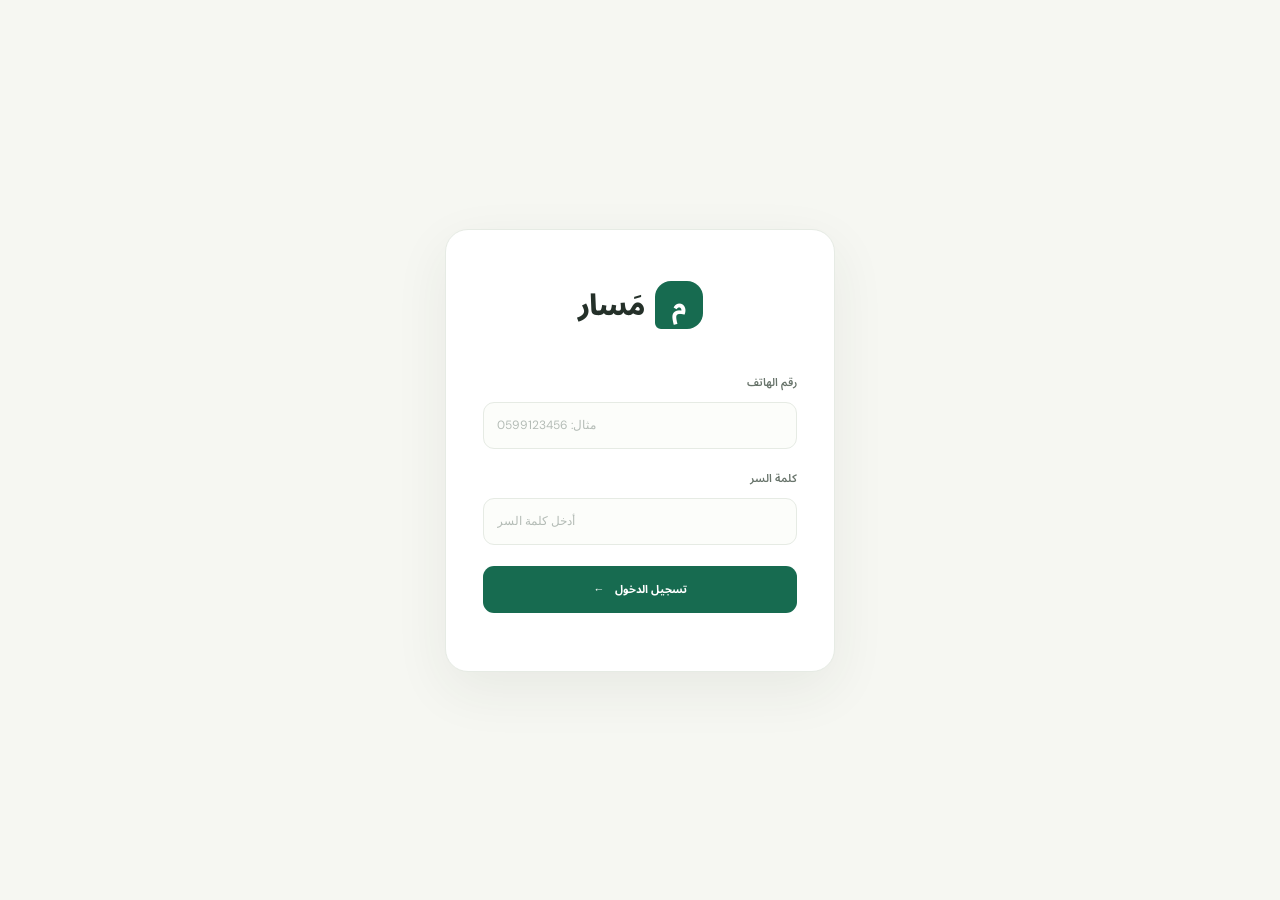
<file: frontend/index.html>
<!doctype html>
<html lang="ar" dir="rtl">
  <head>
    <meta charset="utf-8" />
    <meta name="viewport" content="width=device-width, initial-scale=1" />
    <meta name="theme-color" content="#f6f7f2" />
    <title>مسار | تسجيل الدخول</title>
    <link rel="icon" type="image/svg+xml" href="./favicon.svg" />
    <link rel="preconnect" href="https://fonts.googleapis.com" />
    <link rel="preconnect" href="https://fonts.gstatic.com" crossorigin />
    <link href="https://fonts.googleapis.com/css2?family=DM+Sans:wght@400;500;600;700&family=Noto+Sans+Arabic:wght@400;500;600;700;800&display=swap" rel="stylesheet" />
    <link rel="stylesheet" href="./login.css" />
  </head>
  <body class="login-page">
    <main class="login-card">
      <div class="login-brand" aria-label="مسار">
        <span class="brand-mark">م</span>
        <span>مَسار</span>
      </div>
      <form id="login-form" class="login-form">
        <label class="login-field">
          <span>رقم الهاتف</span>
          <input name="phone_number" type="tel" autocomplete="tel" inputmode="tel" placeholder="مثال: 0599123456" required minlength="7" maxlength="20" />
        </label>
        <label class="login-field">
          <span>كلمة السر</span>
          <input name="password" type="password" autocomplete="current-password" placeholder="أدخل كلمة السر" required minlength="8" maxlength="128" />
        </label>
        <button type="submit" class="login-button">تسجيل الدخول <span aria-hidden="true">←</span></button>
        <p class="login-message" id="login-message" role="status" aria-live="polite"></p>
      </form>
    </main>
    <script src="./api.js" defer></script>
    <script src="./login.js" defer></script>
  </body>
</html>
</file>
<file: frontend/login.css>
:root {
  --ink: #243029;
  --muted: #8d9890;
  --green: #176b50;
  --border: #e6ebe4;
  --paper: #fff;
  --canvas: #f6f7f2;
  font-family: "Noto Sans Arabic", "DM Sans", sans-serif;
  font-synthesis: none;
  text-rendering: optimizeLegibility;
}
* { box-sizing: border-box; }
body { min-width: 320px; min-height: 100vh; margin: 0; }
.login-page { display: grid; place-items: center; padding: 22px; background: var(--canvas); }
.login-card { width: min(100%, 390px); padding: 43px 37px 30px; border: 1px solid var(--border); border-radius: 23px; background: var(--paper); box-shadow: 0 18px 55px rgb(38 57 43 / 7%); }
.login-brand { display: flex; align-items: center; justify-content: center; gap: 11px; margin: 2px auto 35px; color: var(--ink); font-size: 29px; font-weight: 800; letter-spacing: -1px; }
.brand-mark { display: grid; place-items: center; width: 48px; height: 48px; border-radius: 16px 16px 16px 6px; color: white; background: var(--green); font-size: 25px; }
.login-form { display: grid; gap: 18px; }
.login-field { display: grid; gap: 8px; color: #68746b; font-size: 11px; font-weight: 600; }
.login-field input { width: 100%; height: 47px; padding: 0 13px; border: 1px solid var(--border); border-radius: 11px; outline: none; color: var(--ink); background: #fcfdfa; direction: ltr; text-align: left; font: 12px "DM Sans", sans-serif; transition: border .15s, box-shadow .15s; }
.login-field input::placeholder { color: #b4bcb6; }
.login-field input:focus { border-color: #8db89b; box-shadow: 0 0 0 3px #e7f2e9; }
.login-button { display: flex; align-items: center; justify-content: center; gap: 10px; height: 47px; margin-top: 3px; border: 0; border-radius: 11px; color: white; background: var(--green); font: 700 11px "Noto Sans Arabic", sans-serif; cursor: pointer; transition: background .15s, transform .15s; }
.login-button:hover { transform: translateY(-1px); background: #14543f; }
.login-button:disabled { cursor: wait; opacity: .68; transform: none; }
.login-message { min-height: 15px; margin: -5px 0 0; color: #a04d42; font-size: 10px; line-height: 1.7; text-align: center; }
@media (max-width: 420px) { .login-card { padding: 36px 23px 22px; } }
</file>
<file: frontend/ai-pricing.css>
:root { --ink: #25312a; --muted: #89958c; --green: #176b50; --line: #e7ece5; --canvas: #f6f7f2; font-family: "Noto Sans Arabic", "DM Sans", sans-serif; font-synthesis: none; text-rendering: optimizeLegibility; }
* { box-sizing: border-box; }
body { min-width: 320px; min-height: 100vh; margin: 0; color: var(--ink); background: var(--canvas); }
button, input { font: inherit; }
a { color: inherit; text-decoration: none; }
.pricing-header { position: sticky; top: 0; z-index: 3; display: flex; align-items: center; justify-content: space-between; height: 70px; padding: 0 max(28px, calc((100vw - 1150px) / 2)); border-bottom: 1px solid var(--line); background: #ffffffed; backdrop-filter: blur(12px); }
.brand { display: inline-flex; align-items: center; gap: 9px; font-size: 17px; }
.brand-mark { display: grid; place-items: center; width: 35px; height: 35px; border-radius: 12px 12px 12px 5px; color: white; background: var(--green); font-size: 19px; font-weight: 800; }
.main-nav { display: flex; gap: 7px; }
.nav-link { padding: 9px 13px; border-radius: 9px; color: #858f88; font-size: 10px; }
.nav-link.active, .nav-link:hover { color: var(--green); background: #edf5ed; }
.nav-link.active { font-weight: 700; }
.user-menu { display: flex; align-items: center; gap: 8px; }
.user-avatar { display: grid; place-items: center; width: 31px; height: 31px; border-radius: 50%; color: #467059; background: #e2eee1; font-size: 11px; font-weight: 700; }
.user-name { max-width: 110px; overflow: hidden; color: #647168; font-size: 10px; text-overflow: ellipsis; white-space: nowrap; }
.logout-button { margin-right: 4px; border: 0; color: #79847c; background: transparent; font-size: 10px; cursor: pointer; }
.pricing-main { width: min(100% - 48px, 930px); margin: 0 auto; padding: 30px 0 20px; }
.back-link { color: #758178; font-size: 9px; }
.back-link:hover { color: var(--green); }
.pricing-intro { position: relative; padding: 30px 0 25px; text-align: center; }
.ai-orb { display: grid; place-items: center; width: 42px; height: 42px; margin: 0 auto 13px; border: 1px solid #e4eccf; border-radius: 14px; color: #72913e; background: #f0f4df; font-size: 23px; }
.eyebrow { margin: 0 0 7px; color: #95a096; font-size: 9px; font-weight: 700; letter-spacing: .06em; }
h1, h2, p { margin-top: 0; }
.pricing-intro h1 { margin-bottom: 8px; font-size: clamp(25px, 4vw, 34px); line-height: 1.45; letter-spacing: -.7px; }
.pricing-intro h1 span { color: var(--green); }
.intro-copy { margin: 0; color: var(--muted); font-size: 10px; line-height: 1.8; }
.pricing-layout { display: grid; grid-template-columns: minmax(0, 1.1fr) minmax(270px, .8fr); gap: 15px; align-items: stretch; }
.pricing-panel, .result-panel { border: 1px solid var(--line); border-radius: 16px; background: #fff; box-shadow: 0 9px 32px rgb(28 49 38 / 4%); }
.pricing-panel { padding: 23px; }
.panel-title, .result-heading { display: flex; align-items: center; justify-content: space-between; margin-bottom: 17px; }
.panel-title .eyebrow, .result-heading .eyebrow { margin-bottom: 4px; }
h2 { margin: 0; font-size: 15px; }
.step-number { color: #bdc7be; font: 15px "DM Sans", sans-serif; }
.form-field { display: grid; gap: 6px; margin-top: 13px; color: #68756c; font-size: 10px; font-weight: 600; }
.form-field input, .form-field select { width: 100%; min-width: 0; height: 42px; padding: 0 11px; border: 1px solid #e7ece6; border-radius: 9px; outline: none; color: #334139; background: #fcfdfa; font-size: 10px; }
.form-field input:focus, .form-field select:focus { border-color: #8db89b; box-shadow: 0 0 0 3px #e7f2e9; }
.form-field small { color: #a0a9a1; font-size: 8px; font-weight: 400; }
.form-row { display: grid; grid-template-columns: 1fr 1fr; gap: 12px; }
.estimate-button { display: flex; align-items: center; justify-content: center; gap: 9px; width: 100%; height: 44px; margin-top: 19px; border: 0; border-radius: 10px; color: white; background: var(--green); font-size: 10px; font-weight: 700; cursor: pointer; transition: .15s; }
.estimate-button:hover { background: #14543f; }
.estimate-button:disabled { cursor: wait; opacity: .65; }
.estimate-button span { color: #d5ed79; font-size: 16px; }
.sample-note { margin: 12px 0 0; color: #9ba59c; font-size: 8px; line-height: 1.8; }
.result-panel { display: flex; flex-direction: column; min-height: 315px; padding: 22px; border-color: #e4ebd7; background: linear-gradient(145deg, #fff 10%, #f5f7e9 100%); }
.result-icon { display: grid; place-items: center; width: 32px; height: 32px; border-radius: 10px; color: #648238; background: #edf2d8; }
.result-price { display: flex; align-items: baseline; gap: 8px; margin: 23px 0 13px; }
.result-price strong { color: #405b37; font: 600 clamp(36px, 5vw, 49px) "DM Sans", sans-serif; letter-spacing: -2px; }
.result-price span { color: #78886d; font-size: 10px; }
.result-rule { width: 100%; height: 1px; background: #e4eadb; }
.result-message { min-height: 35px; margin: 13px 0 16px; color: #858f7c; font-size: 9px; line-height: 1.9; }
.model-note { display: flex; align-items: center; gap: 9px; padding: 10px; border: 1px solid #e9eddf; border-radius: 9px; background: #ffffffa8; }
.model-note > span { display: grid; place-items: center; width: 29px; height: 25px; border-radius: 7px; color: #738b43; background: #eff3df; font: 700 9px "DM Sans", sans-serif; }
.model-note div { display: grid; gap: 2px; }
.model-note strong { color: #586a4a; font: 600 9px "DM Sans", sans-serif; }
.model-note small { color: #9ca591; font-size: 8px; }
.return-button { display: block; margin-top: auto; padding-top: 17px; color: #547a5e; font-size: 9px; }
.pricing-footer { display: flex; justify-content: space-between; padding-top: 18px; color: #a0aaa2; font-size: 8px; }
.toast { position: fixed; z-index: 10; right: 50%; bottom: 22px; width: max-content; max-width: calc(100vw - 30px); padding: 11px 16px; border: 1px solid #deeadf; border-radius: 10px; color: #315d42; background: white; box-shadow: 0 12px 35px #243a2d20; font-size: 9px; opacity: 0; pointer-events: none; transform: translate(50%, 12px); transition: .2s; }
.toast.visible { opacity: 1; transform: translate(50%, 0); }
.toast.error { border-color: #f0d9d1; color: #8b493d; }
@media (max-width: 650px) {
  .pricing-header { height: 61px; padding: 0 14px; }
  .brand { gap: 6px; font-size: 14px; }
  .brand-mark { width: 31px; height: 31px; border-radius: 11px 11px 11px 4px; font-size: 16px; }
  .main-nav { gap: 1px; }
  .nav-link { padding: 8px 7px; font-size: 8px; }
  .user-menu { gap: 5px; }
  .user-name { display: none; }
  .pricing-main { width: calc(100% - 28px); padding-top: 22px; }
  .pricing-intro { padding: 23px 0 19px; }
  .pricing-layout { grid-template-columns: 1fr; }
  .pricing-panel, .result-panel { padding: 18px; }
  .result-panel { min-height: 260px; }
}
@media (max-width: 390px) {
  .nav-link { padding-right: 5px; padding-left: 5px; font-size: 7px; }
  .form-row { grid-template-columns: 1fr; gap: 0; }
}
</file>
<file: frontend/dashboard.css>
:root {
  --ink: #25312a;
  --muted: #8a958d;
  --line: #e8ece6;
  --green: #176b50;
  --green-dark: #14543f;
  --canvas: #f6f7f2;
  --white: #fff;
  font-family: "Noto Sans Arabic", "DM Sans", sans-serif;
  font-synthesis: none;
  text-rendering: optimizeLegibility;
}
* { box-sizing: border-box; }
body { min-width: 320px; min-height: 100vh; margin: 0; color: var(--ink); background: var(--canvas); }
button, input, textarea, select { font: inherit; }
button, a { -webkit-tap-highlight-color: transparent; }
.dashboard-header { position: sticky; top: 0; z-index: 4; display: flex; align-items: center; justify-content: space-between; height: 70px; padding: 0 max(28px, calc((100vw - 1150px) / 2)); border-bottom: 1px solid var(--line); background: #ffffffed; backdrop-filter: blur(12px); }
.brand { display: inline-flex; align-items: center; gap: 9px; color: var(--ink); font-size: 17px; }
.brand-mark { display: grid; place-items: center; width: 35px; height: 35px; border-radius: 12px 12px 12px 5px; color: white; background: var(--green); font-size: 19px; font-weight: 800; }
.main-nav { display: flex; align-items: center; gap: 7px; }
.nav-link { padding: 9px 13px; border-radius: 9px; color: #858f88; font-size: 10px; transition: .15s; }
.nav-link:hover, .nav-link.active { color: var(--green); background: #edf5ed; }
.nav-link.active { font-weight: 700; }
.user-menu { display: flex; align-items: center; gap: 8px; }
.user-avatar { display: grid; place-items: center; width: 31px; height: 31px; border-radius: 50%; color: #467059; background: #e2eee1; font-size: 11px; font-weight: 700; }
.user-name { max-width: 110px; overflow: hidden; color: #647168; font-size: 10px; text-overflow: ellipsis; white-space: nowrap; }
.logout-button, .refresh-button { border: 0; color: #79847c; background: transparent; font-size: 10px; cursor: pointer; }
.logout-button { margin-right: 4px; }
.logout-button:hover, .refresh-button:hover { color: var(--green); }
.dashboard-main { width: min(100% - 48px, 1030px); margin: 0 auto; padding: 34px 0 15px; }
.welcome-row { display: flex; align-items: end; justify-content: space-between; gap: 15px; margin-bottom: 20px; }
.eyebrow { margin: 0 0 6px; color: #96a198; font-size: 9px; font-weight: 700; letter-spacing: .06em; }
h1, h2, p { margin-top: 0; }
h1 { margin-bottom: 5px; font-size: clamp(21px, 3vw, 27px); letter-spacing: -.5px; }
.welcome-copy { margin: 0; color: var(--muted); font-size: 10px; }
.date-label { padding-bottom: 3px; color: #a0a9a2; font-size: 9px; }
.balance-card { position: relative; display: flex; align-items: center; justify-content: space-between; min-height: 176px; padding: 28px 33px; overflow: hidden; border-radius: 19px; color: white; background: linear-gradient(110deg, #14543f, #1d7453 76%, #33855c); box-shadow: 0 15px 32px #1c66461b; }
.balance-copy { position: relative; z-index: 1; }
.balance-copy > span:first-child { color: #d5e8db; font-size: 10px; }
.balance-copy h2 { display: flex; align-items: baseline; gap: 9px; margin: 8px 0 5px; }
.balance-copy h2 strong { font: 600 clamp(36px, 5vw, 47px) "DM Sans", sans-serif; letter-spacing: -2px; }
.balance-copy h2 small { color: #d5e8db; font-size: 11px; font-weight: 500; }
.balance-foot { color: #c3dccd; font-size: 9px; }
.balance-art { position: absolute; inset: 0 52% 0 0; overflow: hidden; color: #ffffff1d; }
.balance-art span { position: absolute; top: -45px; right: 50px; font-size: 220px; line-height: 1; }
.balance-art i, .balance-art b { position: absolute; display: block; width: 125px; height: 125px; border: 1px solid #ffffff1b; border-radius: 50%; }
.balance-art i { top: -37px; left: 35px; }
.balance-art b { bottom: -88px; right: 5px; width: 180px; height: 180px; }
.task-action { display: flex; align-items: center; justify-content: space-between; gap: 18px; padding: 23px 25px; margin: 17px 0 25px; border: 1px solid #e7ebe3; border-radius: 15px; background: white; }
.task-action .eyebrow { margin-bottom: 4px; }
.task-action h2 { margin-bottom: 4px; font-size: 15px; }
.task-action p:last-child { margin: 0; color: var(--muted); font-size: 9px; line-height: 1.8; }
.primary-button { display: inline-flex; align-items: center; justify-content: center; gap: 9px; min-height: 43px; padding: 0 19px; border: 0; border-radius: 10px; color: #fff; background: var(--green); box-shadow: 0 6px 15px #176b501c; font-size: 10px; font-weight: 700; cursor: pointer; transition: .15s; }
.primary-button:hover { transform: translateY(-1px); background: var(--green-dark); }
.primary-button:disabled { cursor: wait; opacity: .65; transform: none; }
.primary-button > span { font: 17px "DM Sans", sans-serif; }
.tasks-section { margin-bottom: 25px; }
.section-heading { display: flex; align-items: center; justify-content: space-between; margin-bottom: 11px; }
.section-heading .eyebrow { margin-bottom: 3px; }
.section-heading h2 { margin: 0; font-size: 15px; }
.refresh-button { display: inline-flex; align-items: center; gap: 6px; padding: 7px 10px; border: 1px solid var(--line); border-radius: 8px; background: #fff; }
.refresh-button span { font: 14px "DM Sans", sans-serif; }
.tasks-panel { overflow: hidden; border: 1px solid var(--line); border-radius: 14px; background: white; }
.table-scroll { overflow-x: auto; }
table { width: 100%; border-collapse: collapse; text-align: right; }
th { padding: 12px 17px; border-bottom: 1px solid #edf0eb; color: #98a29a; background: #fcfdfa; font-size: 9px; font-weight: 600; white-space: nowrap; }
td { padding: 14px 17px; border-bottom: 1px solid #f0f2ee; color: #58645b; font-size: 10px; }
tbody tr:last-child td { border-bottom: 0; }
.empty-row { padding: 27px; color: #98a29b; text-align: center; }
.task-title { color: #334139; font-weight: 700; }
.task-subtitle { margin-top: 3px; color: #a0a8a1; font-size: 8px; }
.role-tag, .status-tag { display: inline-flex; padding: 4px 8px; border-radius: 6px; color: #66796d; background: #f0f4ee; font-size: 8px; white-space: nowrap; }
.status-tag.pending { color: #8a7045; background: #fbf3df; }
.status-tag.approved, .status-tag.completed { color: #367255; background: #e9f5eb; }
.status-tag.cancelled { color: #a1655b; background: #faece8; }
.reward-cell { color: #54783c; font: 700 10px "DM Sans", sans-serif; white-space: nowrap; }
.row-action { padding: 6px 9px; border: 1px solid #e7ebe5; border-radius: 7px; color: #597362; background: white; font-size: 8px; cursor: pointer; white-space: nowrap; }
.row-action:hover { border-color: #bed8c4; background: #f5faf4; }
.mobile-task-list { display: none; padding: 10px; }
.mobile-task-card { display: grid; gap: 9px; padding: 12px; border-bottom: 1px solid #eff2ed; }
.mobile-task-card:last-child { border-bottom: 0; }
.mobile-task-top, .mobile-task-meta { display: flex; align-items: center; justify-content: space-between; gap: 10px; }
.mobile-task-meta { color: #89948b; font-size: 8px; }
.mobile-task-card .row-action { justify-self: start; }
.dashboard-footer { display: flex; align-items: center; justify-content: space-between; padding: 10px 0; color: #a0aaa2; font-size: 8px; }

.task-dialog { width: min(100% - 30px, 455px); max-height: min(90vh, 760px); padding: 23px; border: 1px solid var(--line); border-radius: 17px; color: var(--ink); background: white; box-shadow: 0 22px 80px #18251e33; }
.task-dialog::backdrop { background: #19251f75; backdrop-filter: blur(3px); }
.dialog-heading { display: flex; align-items: flex-start; justify-content: space-between; margin-bottom: 15px; }
.dialog-heading .eyebrow { margin-bottom: 4px; }
.dialog-heading h2 { margin: 0; font-size: 16px; }
.close-dialog { display: grid; place-items: center; width: 29px; height: 29px; border: 0; border-radius: 8px; color: #7f8a81; background: #f4f6f2; font: 21px "DM Sans", sans-serif; cursor: pointer; }
.form-field { display: grid; gap: 6px; margin-top: 11px; color: #69756c; font-size: 9px; font-weight: 600; }
.form-field input, .form-field textarea, .form-field select { width: 100%; min-width: 0; padding: 10px 11px; border: 1px solid #e6ebe5; border-radius: 9px; outline: none; color: #334139; background: #fcfdfa; font-size: 10px; }
.form-field input:focus, .form-field textarea:focus, .form-field select:focus { border-color: #8db89b; box-shadow: 0 0 0 3px #e7f2e9; }
.form-field input::placeholder, .form-field textarea::placeholder { color: #b0b9b1; }
.form-field textarea { resize: vertical; line-height: 1.8; }
.form-field small { color: #9aa49b; font-size: 8px; font-weight: 400; }
.form-row { display: grid; grid-template-columns: 1fr 1fr; gap: 10px; }
.pricing-preview { display: flex; flex-wrap: wrap; align-items: baseline; gap: 5px; margin: 13px 0 3px; color: #758178; font-size: 10px; }
.pricing-preview strong { color: #405b37; font: 700 17px "DM Sans", sans-serif; }
.pricing-preview small { flex-basis: 100%; color: #9aa49b; font-size: 8px; font-weight: 400; }
.pricing-shortcut { display: block; margin-top: 12px; color: #4d805f; font-size: 9px; }
.submit-task { width: 100%; margin-top: 16px; }
.toast { position: fixed; z-index: 10; right: 50%; bottom: 22px; width: max-content; max-width: calc(100vw - 30px); padding: 11px 16px; border: 1px solid #deeadf; border-radius: 10px; color: #315d42; background: white; box-shadow: 0 12px 35px #243a2d20; font-size: 9px; opacity: 0; pointer-events: none; transform: translate(50%, 12px); transition: .2s; }
.toast.visible { opacity: 1; transform: translate(50%, 0); }
.toast.error { border-color: #f0d9d1; color: #8b493d; }

@media (max-width: 650px) {
  .dashboard-header { height: 61px; padding: 0 14px; }
  .brand { gap: 6px; font-size: 14px; }
  .brand-mark { width: 31px; height: 31px; border-radius: 11px 11px 11px 4px; font-size: 16px; }
  .main-nav { gap: 1px; }
  .nav-link { padding: 8px 7px; font-size: 8px; }
  .user-menu { gap: 5px; }
  .user-name { display: none; }
  .logout-button { font-size: 9px; }
  .dashboard-main { width: calc(100% - 28px); padding-top: 24px; }
  .welcome-row { align-items: flex-start; flex-direction: column; gap: 7px; margin-bottom: 16px; }
  .date-label { display: none; }
  .balance-card { min-height: 155px; padding: 22px; border-radius: 16px; }
  .balance-art { inset-inline-start: -40px; }
  .balance-art span { right: 20px; font-size: 175px; }
  .task-action { align-items: flex-start; flex-direction: column; padding: 18px; margin: 13px 0 22px; }
  .task-action h2 { font-size: 14px; }
  .task-action p:last-child { font-size: 9px; }
  .task-action .primary-button { width: 100%; }
  .table-scroll { display: none; }
  .mobile-task-list { display: block; }
  .dashboard-footer { justify-content: center; gap: 12px; flex-wrap: wrap; }
}
@media (max-width: 390px) {
  .nav-link { padding-right: 5px; padding-left: 5px; font-size: 7px; }
  .user-menu { gap: 3px; }
  .form-row { grid-template-columns: 1fr; gap: 0; }
}
</file>
